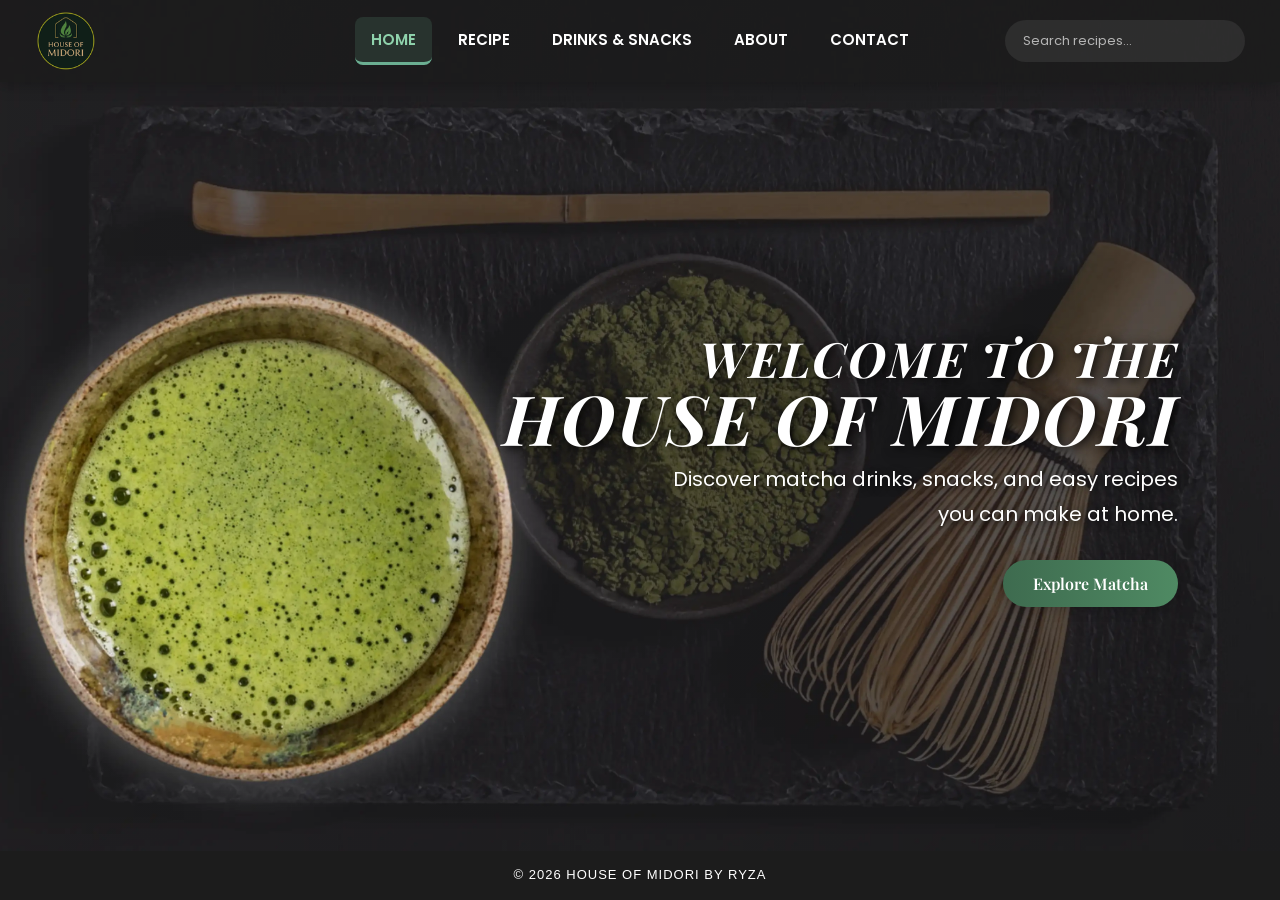
<file: index.html>
<!DOCTYPE html>
<html lang="en">
<head>
  <meta charset="UTF-8">
  <meta name="viewport" content="width=device-width, initial-scale=1.0">

  <title>House of Midori</title>

  <!-- Google Fonts Optimization -->
  <link rel="preconnect" href="https://fonts.googleapis.com">
  <link rel="preconnect" href="https://fonts.gstatic.com" crossorigin>

  <link
    href="https://fonts.googleapis.com/css2?family=Cormorant+Garamond:wght@600&family=Pacifico&family=Playfair+Display:ital,wght@0,600;1,600&family=Poppins:wght@300;400;500;600&display=swap"
    rel="stylesheet"
    media="print"
    onload="this.media='all'"
  >

  <noscript>
    <link
      href="https://fonts.googleapis.com/css2?family=Cormorant+Garamond:wght@600&family=Pacifico&family=Playfair+Display:ital,wght@0,600;1,600&family=Poppins:wght@300;400;500;600&display=swap"
      rel="stylesheet"
    >
  </noscript>

  <link rel="stylesheet" href="css/style.css">
</head>

<body class="home">

  <header>
    <nav class="navbar has-search">
      <div class="nav-logo">
        <img src="images/logo2.png" alt="House of Midori Logo" width="38" height="38">
      </div>

      <ul class="nav-links">
        <li><a href="index.html" class="active">HOME</a></li>
        <li><a href="RECIPE.html">RECIPE</a></li>
        <li><a href="DRINKSnSNACKS.html">DRINKS & SNACKS</a></li>
        <li><a href="ABOUT.html">ABOUT</a></li>
        <li><a href="CONTACT.html">CONTACT</a></li>
      </ul>

      <section class="navbar-search">
        <input type="text" id="homeSearch" placeholder="Search recipes..." aria-label="Search recipes">
        <section class="home-search-results" id="searchResults"></section>
      </section>
    </nav>
  </header>

  <div class="mobile-search-toggle">
    <img src="images/search.png" alt="Search">
  </div>

  <div class="mobile-search-bar">
    <input type="text" id="mobileHomeSearch" placeholder="Search recipes...">
    <section class="home-search-results" id="mobileSearchResults"></section>
  </div>

  <main class="home-main">
    <section class="Welcome">
      <h1>
        <span class="line1">WELCOME TO THE</span><br>
        <span class="line2">HOUSE OF MIDORI</span>
      </h1>

      <p>
        Discover matcha drinks, snacks, and easy recipes you can make at home.
      </p>

      <a href="DRINKSnSNACKS.html" class="Welcome-btn">Explore Matcha</a>
    </section>
  </main>

  <footer class="footer">
    <p>© 2026 HOUSE OF MIDORI by Ryza</p>
  </footer>

  <script>
    const recipes = [
      { name: "Matcha Latte", link: "RECIPE.html#matcha-latte" },
      { name: "Milo Matcha Latte", link: "RECIPE.html#milo-matcha-latte" },
      { name: "Oreo Matcha Latte", link: "RECIPE.html#oreo-matcha-latte" },
      { name: "Brownsugar Matcha Latte", link: "RECIPE.html#brownsugar-matcha-latte" },
      { name: "Dirty Matcha", link: "RECIPE.html#dirty-matcha" },
      { name: "Strawberry Matcha", link: "RECIPE.html#strawberry-matcha" },
      { name: "Dutchmill Matcha", link: "RECIPE.html#dutchmill-matcha-combo" },
      { name: "Seasalt Matcha", link: "RECIPE.html#seasalt-matcha" },
      { name: "Pink Matcha", link: "RECIPE.html#pink-matcha" },
      { name: "Mango Matcha", link: "RECIPE.html#mango-matcha" },
      { name: "Milky Matcha Latte", link: "RECIPE.html#milky-matcha-latte" },
      { name: "Choco Matcha Latte", link: "RECIPE.html#choco-matcha-latte" },
      { name: "Matcha Coconut", link: "RECIPE.html#matcha-coconut" },
      { name: "Matcha Mug Cookie", link: "RECIPE.html#matcha-mug-cookie" },
      { name: "Matcha Pastillas", link: "RECIPE.html#matcha-pastillas" },
      { name: "Matcha Truffles", link: "RECIPE.html#matcha-truffles" },
      { name: "Matcha Cheese Toast", link: "RECIPE.html#matcha-cheese-toast" },
      { name: "Strawberry Matcha Chocolate", link: "RECIPE.html#strawberry-matcha-chocolate" },
      { name: "Matcha Ice Candy", link: "RECIPE.html#matcha-ice-candy" }
    ];

    function setupSearch(inputId, resultsId) {
      const searchInput = document.getElementById(inputId);
      const resultsContainer = document.getElementById(resultsId);

      searchInput.addEventListener("keyup", function () {
        const value = this.value.toLowerCase().trim();
        resultsContainer.innerHTML = "";

        if (value === "") {
          resultsContainer.style.display = "none";
          return;
        }

        const filtered = recipes.filter(item =>
          item.name.toLowerCase().includes(value)
        );

        if (filtered.length === 0) {
          const noResult = document.createElement("div");
          noResult.classList.add("result-item", "no-result");
          noResult.textContent = "No matching recipe found.";
          resultsContainer.appendChild(noResult);
        } else {
          filtered.forEach(item => {
            const a = document.createElement("a");
            a.href = item.link;
            a.textContent = item.name;
            a.classList.add("result-item");
            resultsContainer.appendChild(a);
          });
        }

        resultsContainer.style.display = "flex";
      });

      searchInput.addEventListener("focus", function () {
        if (this.value.trim() !== "" && resultsContainer.innerHTML !== "") {
          resultsContainer.style.display = "flex";
        }
      });
    }

    setupSearch("homeSearch", "searchResults");
    setupSearch("mobileHomeSearch", "mobileSearchResults");

    const mobileSearchToggle = document.querySelector(".mobile-search-toggle");
    const mobileSearchBar = document.querySelector(".mobile-search-bar");

    mobileSearchToggle.addEventListener("click", function () {
      mobileSearchBar.classList.toggle("active");

      if (mobileSearchBar.classList.contains("active")) {
        document.getElementById("mobileHomeSearch").focus();
      }
    });

    document.addEventListener("click", function (e) {
      if (!e.target.closest(".navbar-search")) {
        document.getElementById("searchResults").style.display = "none";
      }

      if (!e.target.closest(".mobile-search-toggle") && !e.target.closest(".mobile-search-bar")) {
        mobileSearchBar.classList.remove("active");
        document.getElementById("mobileSearchResults").style.display = "none";
      }
    });
  </script>

</body>
</html>
</file>
<file: css/style.css>
/*GLOBAL*/
* {
  margin: 0;
  padding: 0;
  box-sizing: border-box;
}

html,
body {
  min-height: 100%;
  overflow-x: hidden;
  scroll-behavior: smooth;
}

body {
  display: flex;
  flex-direction: column;
  font-family: 'Raleway', sans-serif;
  background: #364238;
}

img,
video {
  max-width: 100%;
  display: block;
}

a,
button,
input,
textarea {
  font: inherit;
}

/*SHARED LAYOUT*/
.footer {
  margin-top: auto;
  padding: 14px 18px;
  background-color: #1C1C1C;
  color: white;
  text-align: center;
  text-transform: uppercase;
  font-weight: 300;
  letter-spacing: 1px;
  font-size: clamp(11px, 1.2vw, 13px);
  line-height: 1.6;
}

/* NAVBAR */
.navbar {
  position: fixed;
  top: 0;
  left: 0;
  z-index: 1000;
  width: 100%;
  height: 82px;
  display: flex;
  align-items: center;
  justify-content: center;
  padding: 0 35px;
  background: rgba(28, 28, 28, 0.94);
  box-shadow: 0 4px 14px rgba(0, 0, 0, 0.22);
}

.nav-logo {
  position: absolute;
  left: 35px;
  display: flex;
  align-items: center;
}

.nav-logo img {
  width: 62px;
  height: 62px;
  min-width: 62px;
  min-height: 62px;
  max-width: 62px;
  max-height: 62px;
  border-radius: 50%;
  object-fit: cover;
  transition: transform 0.3s ease;
}

.nav-logo img:hover {
  transform: scale(1.03);
}

.nav-links {
  list-style: none;
  display: flex;
  align-items: center;
  justify-content: center;
  gap: 10px;
}

.nav-links li {
  list-style: none;
}

.nav-links a {
  display: block;
  padding: 11px 16px;
  text-decoration: none;
  color: white;
  font-family: 'Poppins', sans-serif;
  font-size: 15px;
  font-weight: 600;
  border-radius: 8px;
  border-bottom: 3px solid transparent;
  transition: color 0.3s ease, background-color 0.3s ease, border-color 0.3s ease;
}

.nav-links a:hover {
  color: #CFEAD8;
  background-color: rgba(107, 175, 146, 0.12);
  border-bottom: 3px solid #8FD3AC;
}

.nav-links a.active {
  color: #8FD3AC;
  background-color: rgba(107, 175, 146, 0.16);
  border-bottom: 3px solid #6BAF92;
}

/* SEARCH BAR - only appears on HOME and RECIPE */
.navbar-search {
  position: absolute;
  right: 35px;
  width: 240px;
}

.navbar:not(.has-search) .navbar-search {
  display: none;
}

.navbar-search input {
  width: 100%;
  padding: 11px 18px;
  border-radius: 30px;
  border: none;
  outline: none;
  background: rgba(255, 255, 255, 0.08);
  color: white;
  font-family: 'Poppins', sans-serif;
  font-size: 13px;
  transition: background-color 0.3s ease;
}

.navbar-search input::placeholder {
  color: rgba(255, 255, 255, 0.65);
}

.navbar-search input:hover,
.navbar-search input:focus {
  background: rgba(107, 175, 146, 0.18);
}

/* SEARCH RESULTS */
.home-search-results {
  position: absolute;
  top: 115%;
  left: 0;
  width: 100%;
  display: none;
  flex-direction: column;
  gap: 6px;
  padding: 10px;
  border-radius: 18px;
  background: rgba(24, 32, 27, 0.95);
  box-shadow: 0 5px 14px rgba(0, 0, 0, 0.18);
  z-index: 999;
}

.result-item {
  display: block;
  padding: 10px 14px;
  border-radius: 14px;
  text-decoration: none !important;
  font-family: 'Poppins', sans-serif;
  font-size: 13px;
  color: #F6F1E8;
  background: rgba(255, 255, 255, 0.05);
  border-bottom: none !important;
}

.result-item:hover {
  background: rgba(107, 175, 146, 0.18);
  color: #CFEAD8;
  border-bottom: none !important;
}

.home-search-wrapper {
  display: none !important;
}

/* HOME PAGE */
body.home {
  min-height: 100vh;
  overflow: hidden;
}

body.home .home-main {
  flex: 1;

  min-height: calc(100vh - 60px);

  background-image: url("../images/midori.webp");
  background-position: center;
  background-size: cover;
  background-repeat: no-repeat;

  display: flex;
  flex-direction: column;
  align-items: center;
  justify-content: center;

  position: relative;

  overflow: hidden;

  padding-top: 90px;
  padding-bottom: 20px;
}

body.home .home-main::before {
  content: "";

  position: absolute;
  inset: 0;

  background: linear-gradient(
    to left,
    rgba(0, 0, 0, 0.22),
    rgba(0, 0, 0, 0.07)
  );

  z-index: 1;
}

/* MOBILE */
@media (max-width: 900px) {

  .navbar {
    flex-wrap: wrap;

    height: auto;

    padding: 12px;

    gap: 12px;
  }

  .nav-links {
    width: 100%;

    justify-content: center;

    flex-wrap: wrap;
  }

  .nav-links a {
    font-size: 12px;

    padding: 8px 10px;
  }

  .navbar-search {
    width: 100%;
  }

  .nav-logo img {
    width: 54px;
    height: 54px;
  }
}

/* HERO */
.Welcome {
  width: 100%;
  flex: 1;
  display: flex;
  flex-direction: column;
  justify-content: center;
  align-items: flex-end;
  text-align: right;
  color: white;
  padding-right: clamp(20px, 8vw, 8%);
  padding-left: clamp(20px, 45vw, 55%);
  position: relative;
  z-index: 2;
  animation: homeFadeUp 1.1s ease;
  margin-top: 24px;
}

/* HOME TEXT */
.Welcome h1 {
  font-family: 'Playfair Display', serif;
  font-style: italic;

  font-size: clamp(48px, 6vw, 88px);

  letter-spacing: 2px;

  line-height: 0.82;

  white-space: normal;

  margin-bottom: -10px;

  text-shadow:
    2px 2px 8px rgba(0,0,0,0.75),
    4px 4px 18px rgba(0,0,0,0.45);
}

.Welcome h1 span {
  display: block;
}

.line1 {
  font-size: clamp(32px, 3.8vw, 56px);

  letter-spacing: 2px;

  margin-bottom: -30px;
}

.line2 {
  font-size: clamp(46px, 5.4vw, 78px);

  white-space: nowrap;

  transform: translateY(clamp(-22px, -3vw, -34px));
}

.Welcome p {
  max-width: 520px;

  font-size: clamp(15px, 1.6vw, 20px);

  font-family: 'Poppins', sans-serif;

  line-height: 1.75;

  margin-top: 4px;

  text-shadow:
    2px 2px 8px rgba(0,0,0,0.65);
}

/* WELCOME BUTTON */
.Welcome-btn {
  display: inline-block;
  margin-top: 28px;
  padding: 13px 30px;
  font-size: clamp(14px, 1.4vw, 16px);
  font-family: 'Playfair Display', serif;
  font-weight: 600;
  color: white;
  background: linear-gradient(to right, #3E6B4F, #4f8a63);
  border: none;
  border-radius: 40px;
  text-decoration: none;
  cursor: pointer;
  transition: transform 0.3s ease, box-shadow 0.3s ease, background 0.3s ease;
  box-shadow: 0 4px 12px rgba(0, 0, 0, 0.16);
}

.Welcome-btn:hover {
  background: linear-gradient(to right, #5E9C7F, #6BAF92);
  transform: translateY(-4px) scale(1.02);
  box-shadow: 0 14px 28px rgba(0, 0, 0, 0.4);
}

@keyframes homeFadeUp {
  from {
    opacity: 0;
    transform: translateY(28px);
  }
  to {
    opacity: 1;
    transform: translateY(0);
  }
}

/*ABOUT PAGE*/
body.about {
  display: block;
  color: white;
}

body.about .header {
  min-height: 100vh;
  width: 100%;
  position: relative;
  display: grid;
  grid-template-columns: 1fr 1fr;
  align-items: center;
  padding: 100px 60px 40px;
  gap: 60px;
  background:
    radial-gradient(circle at top left, #143320 0%, transparent 40%),
    radial-gradient(circle at bottom right, #07351b 0%, transparent 50%),
    linear-gradient(to right, #0f1f17, #304c2a, #2e4f3e);
  overflow: hidden;
}

body.about .header::before {
  content: "";
  position: absolute;
  inset: 0;
  background: radial-gradient(circle at center, rgba(107, 175, 146, 0.08), transparent 70%);
  pointer-events: none;
}

body.about .header .mePicture {
  width: 100%;
  max-width: 590px;
  height: 380px;
  background-image: url("../images/me1.webp");
  background-size: cover;
  background-position: center;
  box-shadow: 0 8px 22px black;
  margin-left: 35px;
  position: relative;
  z-index: 1;
  margin-top: 15px;
}

body.about .header .RyzaText {
  color: white;
  font-family: 'Playfair Display', serif;
  font-style: italic;
  font-size: clamp(44px, 6vw, 76px);
  line-height: 1;
  text-shadow: 4px 4px 10px black;
  margin-right: 20px;
  position: relative;
  z-index: 1;
}

body.about .header .paragraph {
  grid-column: 1 / -1;
  width: 100vw;
  margin-left: calc(-50vw + 50%);

  margin-top: 5px;
  margin-bottom: 20px;

 padding: 20px 80px;

  color: white;
  font-size: clamp(14px, 1.6vw, 18px);
  text-align: justify;
  font-family: 'Poppins', sans-serif;
  line-height: 1.5;

  background: #44633b;

  box-shadow: 0 8px 25px rgba(0, 0, 0, 0.4);

  position: relative;
  z-index: 1;
}

/* SECTIONS */
body.about .bg {
  min-height: 100vh;
  width: 100%;
  background-position: center;
  background-size: cover;
  background-repeat: no-repeat;
}

body.about .bg1 {
  position: relative;
  background-image: url("../images/2.webp");
}

body.about .bg2 {
  position: relative;
  background-image: url("../images/3.webp");
}

body.about .bg3 {
  background-image: url("../images/4.webp");
  min-height: 100vh;
}

/* ABOUT BG1 */
body.about .bg1 .H1 {
  padding-top: 45px;
  padding-left: 110px;
  font-size: 40px;
  font-family: 'Playfair Display', serif;
  font-style: italic;
  color: white;
  line-height: 0.9;
  text-shadow: 4px 4px 6px #000000b3;
}

body.about .bg1 .paragraph {
  color: white;
  padding-top: 30px;
  padding-left: 100px;
  padding-right: 800px;
  font-size: 21px;
  text-align: justify;
  font-family: 'Poppins', sans-serif;
  line-height: 1.5;
  overflow: hidden;
  text-shadow: 2px 2px 6px #000000b3;
}

body.about .bg1 .pic {
  position: absolute;
  top: 70px;
  right: 80px;
  width: 600px;
  height: 600px;
  background-image: url("../images/matchaAndme.webp");
  background-size: cover;
  background-position: center;
  border-radius: 50%;
  border: 5px solid #3E6B4F;
  box-shadow: 0 4px 12px black;
  transition: transform 0.3s ease, box-shadow 0.3s ease;
}

body.about .bg1 .pic:hover {
  transform: translateY(-5px);
  box-shadow: 0 8px 20px #1e4b2f;
}

/* ABOUT BG2 */
body.about .bg2 .H2 {
  padding-top: 80px;
  margin-left: 900px;
  color: white;
  font-family: 'Playfair Display', serif;
  font-style: italic;
  font-size: 60px;
  text-shadow: 5px 2px 5px #000000b3;
  transition: transform 0.3s ease, text-shadow 0.3s ease;
}

body.about .bg2 .H2:hover {
  transform: translateY(-5px);
  text-shadow: 4px 4px 5px #3E6B4F;
}

body.about .bg2 .paragraph {
  color: antiquewhite;
  font-family: 'Poppins', sans-serif;
  font-size: 20px;
  line-height: 1.4;
  font-style: italic;
  text-align: justify;
  padding: 25px;
  margin-left: 880px;
  margin-right: 100px;
}

body.about .bg2 .btn {
  display: inline-block;
  margin-top: 15px;
  margin-left: 900px;
  padding: 12px 30px;
  font-size: 16px;
  font-family: 'Playfair Display', serif;
  font-style: italic;
  font-weight: 600;
  text-decoration: none;
  text-align: center;
  color: #FFFFFF;
  background-color: #3E6B4F;
  border: none;
  border-radius: 40px;
  box-shadow: 0 6px 18px black;
  transition: transform 0.3s ease, background-color 0.3s ease, box-shadow 0.3s ease;
}

body.about .bg2 .btn:hover {
  background-color: #5E9C7F;
  transform: translateY(-3px);
  box-shadow: 0 10px 22px black;
}

/* ABOUT GALLERY */
body.about .bg2 .gallery-container {
  position: absolute;
  top: 180px;
  left: 80px;
  width: 700px;
  overflow: hidden;
}

body.about .bg2 .gallery {
  display: flex;
  gap: 20px;
  overflow-x: auto;
  scroll-snap-type: x mandatory;
  scroll-behavior: smooth;
  padding-bottom: 10px;
}

body.about .bg2 .gallery::-webkit-scrollbar {
  height: 6px;
}

body.about .bg2 .gallery::-webkit-scrollbar-thumb {
  background: #3E6B4F;
  border-radius: 10px;
}

body.about .bg2 .gallery img {
  width: 250px;
  height: 300px;
  object-fit: cover;
  border-radius: 20px;
  flex-shrink: 0;
  scroll-snap-align: start;
  box-shadow: 0 8px 20px black;
  transition: transform 0.3s ease;
}

body.about .bg2 .gallery img:hover {
  transform: scale(1.03);
}
/* ABOUT BG3 */
body.about .bg3 {
  display: flex;
  align-items: center;
  justify-content: center;
  padding: 60px;
}

body.about .bg3-content {
  display: flex;
  align-items: center;
  justify-content: space-between; 
  width: 100%;
  height: 80%;
}

body.about .bg3-text {
  width: 50%;
  padding-right: 60px;

  margin-left: 45px; 

  color: white;
  font-family: 'Poppins', sans-serif;
  text-shadow: 2px 2px 6px black;
}

body.about .bg3-text h2 {
  font-family: 'Playfair Display', serif;
  font-size: 50px;
  font-style: italic;
  margin-bottom: 20px;
}

body.about .bg3-text p {
  font-size: 20px;
  line-height: 1.6;
  text-align: justify;
}

body.about .bg3 .social-intro {
  margin-bottom: 30px;
  font-size: 18px;
  opacity: 0.9;
}

body.about .bg3 .social-links {
  display: flex;
  flex-direction: column;
  gap: 20px;
}

body.about .bg3 .social-item {
  display: flex;
  align-items: center;
  gap: 15px;
  text-decoration: none;
  padding: 12px 20px;
  border-radius: 50px;
  background: rgba(62, 107, 79, 0.2);
  box-shadow: 0 6px 15px rgba(0, 0, 0, 0.4);
  transition: transform 0.3s ease, background-color 0.3s ease, box-shadow 0.3s ease;
}

body.about .bg3 .social-item img {
  width: 28px;
  height: 28px;
}

body.about .bg3 .social-item span {
  color: white;
  font-family: 'Playfair Display', serif;
  font-style: italic;
  font-size: 18px;
  letter-spacing: 1px;
}

body.about .bg3 .social-item:hover {
  background: #3E6B4F;
  transform: translateY(-3px);
  box-shadow: 0 10px 25px black;
}

body.about .bg3-video {
  width: 50%;
  display: flex;
  justify-content: center;
  align-items: center;
  padding: 30px;
}

body.about .bg3-video video {
  width: 320px;
  height: 500px;
  object-fit: cover;
  border-radius: 25px;
  box-shadow: 0 15px 40px rgba(0, 0, 0, 0.6);
  transition:
  transform 0.3s ease,
  box-shadow 0.3s ease;
}

body.about .bg3-video video:hover {
  transform: scale(1.03);
  box-shadow: 0 20px 50px rgba(0, 0, 0, 0.8);
}
/*CONTACT PAGE*/
body.contact {
  display: block;
}

body.contact .header {
  min-height: auto;
  padding-bottom: 60px;
  background-image:
    linear-gradient(rgba(20, 35, 25, 0.75), rgba(20, 35, 25, 0.85)),
    url("../images/contact-bg.webp");
}

body.contact .contact-top {
  padding-top: 100px;
}

body.contact .contact-gallery-container {
  width: min(92%, 1200px);
  margin: 0 auto;
  overflow: hidden;
  border-radius: 25px;
  box-shadow: 0 8px 20px rgba(0, 0, 0, 0.35);
}

body.contact .contact-gallery {
  display: flex;
  gap: 20px;
  overflow-x: auto;
  scroll-snap-type: x mandatory;
  scroll-behavior: smooth;
  padding: 10px;
  background: rgba(0, 0, 0, 0.20);
}

body.contact .contact-gallery::-webkit-scrollbar {
  height: 8px;
}

body.contact .contact-gallery::-webkit-scrollbar-thumb {
  background: #3E6B4F;
  border-radius: 10px;
}

body.contact .contact-gallery img {
  width: min(78vw, 420px);
  height: clamp(190px, 28vw, 260px);
  object-fit: cover;
  flex-shrink: 0;
  border-radius: 18px;
  scroll-snap-align: center;
  box-shadow: 0 6px 16px rgba(0, 0, 0, 0.35);
  transition: transform 0.3s ease;
}

body.contact .contact-gallery img:hover {
  transform: scale(1.03);
}

body.contact .contact-form-section {
  width: min(92%, 900px);
  margin: 50px auto 0;
  padding: clamp(20px, 3vw, 35px);
  border-radius: 25px;
  color: white;
  background: rgba(20, 35, 25, 0.6);
  border: 1px solid rgba(255, 255, 255, 0.1);
  box-shadow: 0 10px 25px rgba(0, 0, 0, 0.35);
}

body.contact .contact-form-section h1 {
  text-align: center;
  margin-bottom: 15px;
  font-family: 'Playfair Display', serif;
  font-style: italic;
  font-size: clamp(30px, 5vw, 48px);
  color: #ffffff;
}

body.contact .contact-form-section p {
  margin-bottom: 30px;
  text-align: center;
  font-family: 'Poppins', sans-serif;
  font-size: clamp(14px, 1.6vw, 17px);
  line-height: 1.6;
  color: #f5f5f5;
}

body.contact .contact-form {
  display: flex;
  flex-direction: column;
  gap: 14px;
}

body.contact .contact-form label {
  font-family: 'Poppins', sans-serif;
  font-size: 15px;
  font-weight: 600;
  color: #ffffff;
}

body.contact .contact-form input,
body.contact .contact-form textarea {
  width: 100%;
  padding: 14px 16px;
  border: 1px solid rgba(255, 255, 255, 0.20);
  border-radius: 14px;
  outline: none;
  font-size: 15px;
  font-family: 'Poppins', sans-serif;
  background: rgba(255, 255, 255, 0.10);
  color: white;
}

body.contact .contact-form input::placeholder,
body.contact .contact-form textarea::placeholder {
  color: rgba(255, 255, 255, 0.75);
}

body.contact .contact-form textarea {
  resize: vertical;
}

body.contact .contact-btn {
  align-self: center;
  margin-top: 10px;
  padding: 14px 34px;
  border: none;
  border-radius: 40px;
  background-color: #3E6B4F;
  color: white;
  font-size: 16px;
  font-family: 'Playfair Display', serif;
  font-weight: 600;
  cursor: pointer;
  transition: 0.3s ease;
  box-shadow: 0 6px 18px rgba(0, 0, 0, 0.30);
}

body.contact .contact-btn:hover {
  background-color: #5E9C7F;
  transform: translateY(-3px);
  box-shadow: 0 10px 22px rgba(0, 0, 0, 0.45);
}

.success-message {
  display: none;
  margin-top: 25px;
  padding: 22px 20px;
  border-radius: 18px;
  text-align: center;
  background: rgba(62, 107, 79, 0.22);
  border: 1px solid rgba(107, 175, 146, 0.35);
  box-shadow: 0 8px 22px rgba(0, 0, 0, 0.25);
  opacity: 0;
  transform: translateY(30px);
  transition:
  transform 0.3s ease,
  box-shadow 0.3s ease;
}

.success-message.show {
  display: block;
  opacity: 1;
  transform: translateY(0);
}

.success-icon {
  display: inline-flex;
  justify-content: center;
  align-items: center;
  width: 52px;
  height: 52px;
  margin-bottom: 12px;
  border-radius: 50%;
  background: #3E6B4F;
  color: white;
  font-size: 24px;
  font-weight: bold;
  box-shadow: 0 6px 18px rgba(0, 0, 0, 0.25);
}

.success-message h3 {
  margin-bottom: 8px;
  font-family: 'Playfair Display', serif;
  font-size: 28px;
  font-style: italic;
  color: white;
}

.success-message p {
  margin: 0;
  font-family: 'Poppins', sans-serif;
  font-size: 15px;
  color: #f5f5f5;
  line-height: 1.6;
}

.contact main {
  min-height: 100vh;
  padding-bottom: 80px; 
}

.contact-form-section {
  margin-top: 40px;
  margin-bottom: 80px; 
}


/* DRINKS & SNACKS PAGE*/
body.drinksNsnacks {
  display: block;
  background:
    linear-gradient(rgba(18, 30, 22, 0.82), rgba(18, 30, 22, 0.88)),
    url("../images/drinksNsnacks-bg.webp");
  background-position: center;
  background-size: cover;
  background-repeat: no-repeat;
  background-attachment: fixed;
}

body.drinksNsnacks .header {
  min-height: auto;
  padding-bottom: 70px;
  background: transparent;
}

body.drinksNsnacks .menu-page {
  padding: 110px clamp(14px, 4vw, 60px) 50px;
}

body.drinksNsnacks .menu-heading {
  text-align: center;
  margin-bottom: 45px;
}

body.drinksNsnacks .menu-heading h1 {
  font-family: 'Playfair Display', serif;
  font-size: clamp(34px, 5vw, 58px);
  font-style: italic;
  color: white;
  margin-bottom: 15px;
  text-shadow: 2px 2px 10px rgba(0, 0, 0, 0.35);
  margin-top: 0;
  padding-top: 5px;
}

body.drinksNsnacks .menu-heading p {
  max-width: 760px;
  margin: 0 auto;
  font-family: 'Poppins', sans-serif;
  font-size: clamp(14px, 1.6vw, 17px);
  line-height: 1.7;
  color: rgba(255, 255, 255, 0.9);
}

body.drinksNsnacks .menu-container-block {
  margin-bottom: 20px;
  padding: clamp(20px, 3vw, 35px);
  background: rgba(10, 18, 13, 0.75);
  border: 1px solid rgba(255, 255, 255, 0.08);
  border-radius: 28px;
  box-shadow: 0 12px 30px rgba(0, 0, 0, 0.28);
}

body.drinksNsnacks .section-heading {
  margin-bottom: 28px;
}

body.drinksNsnacks .section-heading h2 {
  padding-left: 15px;
  margin-bottom: 8px;
  border-left: 5px solid #6BAF92;
  font-family: 'Playfair Display', serif;
  font-size: clamp(26px, 4vw, 38px);
  color: white;
}

body.drinksNsnacks .section-heading p {
  margin-left: 0;
  font-family: 'Poppins', sans-serif;
  font-size: clamp(13px, 1.5vw, 16px);
  color: rgba(255, 255, 255, 0.82);
}

body.drinksNsnacks .menu-grid-box {
  display: grid;
  grid-template-columns: repeat(auto-fit, minmax(210px, 1fr));
  gap: 24px;
  padding: 0;
}

body.drinksNsnacks .menu-card {
  display: flex;
  flex-direction: column;
  text-decoration: none;
  background: rgba(255, 255, 255, 0.07);
  border-radius: 20px;
  overflow: hidden;
  box-shadow: 0 8px 20px rgba(0, 0, 0, 0.2);
  transition: transform 0.3s ease, box-shadow 0.3s ease;
  width: 100%;
  max-width: 260px;
  margin: 0 auto;
}

body.drinksNsnacks .menu-card:hover {
  transform: translateY(-6px);
  box-shadow: 0 16px 30px rgba(0, 0, 0, 0.32);
}

body.drinksNsnacks .menu-card img {
  width: 100%;
  aspect-ratio: 4 / 5;
  object-fit: contain;
  background: #0f1f17;
  padding: 12px;
}

body.drinksNsnacks .menu-card-body {
  padding: 16px 16px 18px;
}

body.drinksNsnacks .menu-card-body h3 {
  margin-bottom: 8px;
  font-family: 'Poppins', sans-serif;
  font-size: clamp(13px, 1.4vw, 13px);
  font-weight: 600;
  color: white;
}

body.drinksNsnacks .menu-card-body p {
  min-height: 60px;
  margin-bottom: 16px;
  font-family: 'Poppins', sans-serif;
  font-size: clamp(12px, 1.3vw, 11px);
  line-height: 1.6;
  color: rgba(255, 255, 255, 0.88);
}

body.drinksNsnacks .menu-card-btn {
  display: inline-block;
  padding: 9px 16px;
  border-radius: 30px;
  background: #3E6B4F;
  color: white;
  font-family: 'Playfair Display', serif;
  font-size: 14px;
  font-weight: 600;
  text-align: center;
  transition: 0.3s ease;
}

body.drinksNsnacks .menu-card-btn:hover {
  background: #6BAF92;
  transform: translateY(-2px);
}

body.drinksNsnacks .menu-label {
  display: inline-block;
  margin-bottom: 10px;
  margin-top: 5px;
  padding: 5px 12px;
  border-radius: 20px;
  font-family: 'Poppins', sans-serif;
  font-size: 11px;
  font-weight: 500;
  color: #d5f3e1;
  background: rgba(107, 175, 146, 0.18);
  border: 1px solid rgba(107, 175, 146, 0.35);
  letter-spacing: 0.5px;
}

/* RECIPE PAGE */
body.recipe-page {
  background: #364238;
}

.recipe-content {
  background: linear-gradient(to bottom, #4a584e, #364238);
  padding: 120px clamp(14px, 3vw, 32px) 55px;
}

.recipe-menu-section {
  margin-bottom: 55px;
}

.recipe-section-header {
  display: flex;
  justify-content: center;
}

/* UPDATED LABEL */
.recipe-section-header h2 {
  text-align: center;

  padding: 10px 24px;

  border-radius: 30px;

  margin: 0 0 14px;

  transform: translateY(-14px);

  font-family: 'Playfair Display', serif;
  font-style: italic;
  letter-spacing: 1px;

  color: #f6f1e8;

  background: linear-gradient(
    to right,
    rgba(62,107,79,.75),
    rgba(107,175,146,.5)
  );

  border: 1px solid rgba(168, 213, 186, 0.25);

  box-shadow: 0 8px 20px rgba(0,0,0,.25);
}

.recipe-cards-wrapper,
.drinks-wrapper,
.snacks-wrapper {
  display: grid;

  grid-template-columns: repeat(5, minmax(0, 1fr));

  gap: 20px;

  padding: 0;

  overflow: visible;
}

/* RECIPE CARD */
.recipe-card {
  display: flex;
  flex-direction: column;
  background: #1f2a24;
  border-radius: 19px;
  overflow: hidden;
  width: 100%;
  border: 1px solid rgba(255,255,255,.05);
  box-shadow: 0 3px 10px rgba(0, 0, 0, 0.12);
  transition:
    transform 0.3s ease,
    box-shadow 0.3s ease;
}

.recipe-card:hover {
  transform: translateY(-5px);

  box-shadow:
    0 14px 26px rgba(0, 0, 0, 0.28);
}

/* IMAGE */
.recipe-card img {
  width: 100%;

  aspect-ratio: 4 / 5;

  object-fit: cover;

  background: #152019;

  padding: 18px 8px 7px;

  margin: 0;

  display: block;
}

/* TITLE */
.recipe-card h3 {
  margin: 0;

  padding: 12px 10px 6px;

  font-family: 'Poppins', sans-serif;

  font-size: 13px;

  font-weight: 600;

  color: white;

  line-height: 1.35;

  text-align: left;

  background: #1f2a24;
}

/* REMOVE LABEL */
.recipe-card h3::after {
  display: none;
}

/* BUTTON */
.view-btn {
  display: inline-block;

  width: fit-content;

  margin: 0 10px 10px;

  padding: 8px 15px;

  border-radius: 25px;

  background: #3E6B4F;

  color: white;

  font-family: 'Playfair Display', serif;

  font-size: 12px;

  font-weight: 600;

  text-align: center;

  text-decoration: none;

  transition: 0.3s ease;
}

.view-btn:hover {
  background: #6BAF92;

  transform: translateY(-2px);
}

/* REMOVE DESCRIPTION */
.recipe-card h3 + .view-btn::before {
  display: none;
}

/* RECIPE DETAILS */
.recipe-details-area {
  margin-top: 45px;
}

/* RECIPE DETAIL BOX */
.recipe-detail-box {
  display: none;
  margin-top: 35px;
  background: linear-gradient(to right, #1f2723, #2b3731);
  padding: clamp(20px, 3vw, 35px);
  border-radius: 28px;
  box-shadow: 0 6px 18px rgba(0,0,0,.18);
  border: 1px solid rgba(255,255,255,.05);
  scroll-margin-top: 100px;
}

.recipe-detail-box:target {
  display: block;
}

.recipe-detail-top {
  display: flex;
  align-items: center;
  gap: 16px;
  margin-bottom: 26px;
}

.recipe-detail-tag {
  display: inline-block;
  margin-bottom: 8px;
  padding: 6px 14px;
  border-radius: 20px;
  font-family: 'Poppins', sans-serif;
  font-size: 12px;
  color: #d5f3e1;
  background: rgba(107,175,146,.18);
  border: 1px solid rgba(107,175,146,.35);
}

.recipe-detail-top h2 {
  margin: 0;
  font-family: 'Playfair Display', serif;
  font-size: clamp(24px, 3vw, 34px);
  color: white;
  font-style: italic;
}

.recipe-detail-layout {
  display: flex;
  gap: 24px;
  align-items: flex-start;
}

.recipe-detail-image {
  width: min(100%, 340px);
  flex-shrink: 0;
}

.recipe-detail-image img {
  width: 100%;
  height: clamp(260px, 32vw, 360px);
  object-fit: cover;
  border-radius: 22px;
  box-shadow: 0 10px 24px rgba(0,0,0,.25);
}

.recipe-detail-text {
  flex: 1;
  display: flex;
  flex-direction: column;
  gap: 18px;
}

.recipe-detail-intro,
.procedure-box ol,
.ingredients-grid {
  font-family: 'Poppins', sans-serif;
  color: rgba(255,255,255,.92);
  font-size: 14px;
  line-height: 1.8;
}

.recipe-info-card {
  background: rgba(255,255,255,.05);
  padding: 22px;
  border-radius: 20px;
  border: 1px solid rgba(255,255,255,.05);
}

.recipe-info-card h3 {
  font-family: 'Playfair Display', serif;
  font-size: clamp(20px, 2vw, 24px);
  color: white;
  margin-bottom: 14px;
  font-style: italic;
}

.ingredients-grid {
  display: grid;
  grid-template-columns: repeat(3, 1fr);
  gap: 10px 22px;
  margin-left: 20px;
}

.procedure-box {
  width: 100%;
}

.procedure-box ol {
  margin-left: 20px;
}

.no-result-message {
  display: none;
}

/* TABLET */
@media (max-width: 1024px) {

  .recipe-cards-wrapper,
  .drinks-wrapper,
  .snacks-wrapper {
    grid-template-columns: repeat(3, 1fr);
  }

  .recipe-detail-layout {
    flex-direction: column;
  }

  .recipe-detail-image {
    width: 100%;
  }

  .ingredients-grid {
    grid-template-columns: repeat(2, 1fr);
  }
}

/* MOBILE */
@media (max-width: 768px) {

  .recipe-content {
    padding: 125px 14px 45px;
  }

  .recipe-cards-wrapper,
  .drinks-wrapper,
  .snacks-wrapper {
    grid-template-columns: repeat(2, 1fr);
    gap: 18px;
  }

  .recipe-card h3 {
    font-size: 13px;
  }

  .view-btn {
    font-size: 12px;
    padding: 8px 14px;
  }

  .ingredients-grid {
    grid-template-columns: 1fr;
  }
}

/* SMALL MOBILE */
@media (max-width: 480px) {

  .recipe-cards-wrapper,
  .drinks-wrapper,
  .snacks-wrapper {
    grid-template-columns: 1fr;
  }

  .recipe-card {
    max-width: 310px;
    margin: 0 auto;
  }
}

/* CAFE RECOMMENDATION PAGE */
body.recos-page {
  background: linear-gradient(to bottom, #2f3d34, #364238);
  color: white;
}

.recos-main {
  padding: 100px clamp(14px, 3vw, 20px) 40px;
  max-width: 1300px;
  margin: 0 auto;
}

/* INTRO */
.recos-intro {
  display: flex;
  justify-content: center;
  margin-bottom: 35px;
}

.recos-intro-box {
  width: 100%;
  max-width: 950px;
  padding: clamp(24px, 4vw, 40px) clamp(20px, 4vw, 35px);
  text-align: center;
  border-radius: 28px;
  background: rgba(255, 255, 255, 0.07);
  border: 1px solid rgba(255, 255, 255, 0.10);
  box-shadow: 0 12px 30px rgba(0, 0, 0, 0.22);
}

.recos-tag {
  display: inline-block;
  margin-bottom: 15px;
  padding: 8px 18px;
  border-radius: 30px;
  background: rgba(107, 175, 146, 0.18);
  border: 1px solid rgba(107, 175, 146, 0.35);
  color: #d8f3e4;
  font-family: 'Poppins', sans-serif;
  font-size: 13px;
  font-weight: 500;
  letter-spacing: 1px;
  text-transform: uppercase;
}

.recos-intro-box h1 {
  font-family: 'Playfair Display', serif;
  font-size: clamp(34px, 5vw, 54px);
  font-style: italic;
  color: white;
  margin-bottom: 16px;
  text-shadow: 2px 2px 10px rgba(0, 0, 0, 0.25);
}

.recos-intro-box p {
  max-width: 760px;
  margin: 0 auto;
  font-family: 'Poppins', sans-serif;
  font-size: clamp(14px, 1.6vw, 17px);
  line-height: 1.9;
  color: rgba(255, 255, 255, 0.9);
}

/* CATEGORY NAV */
.recos-category-nav {
  position: sticky;
  top: 75px;
  z-index: 50;
  display: flex;
  justify-content: center;
  gap: 14px;
  flex-wrap: wrap;
  margin: 0 auto 35px;
  padding: 12px 18px;
  width: fit-content;
  border-radius: 50px;
  background: rgba(20, 30, 24, 0.82);
  box-shadow: 0 8px 22px rgba(0, 0, 0, 0.28);
}

.recos-category-nav a {
  padding: 9px 18px;
  border-radius: 30px;
  color: white;
  text-decoration: none;
  font-family: 'Poppins', sans-serif;
  font-size: 13px;
  font-weight: 600;
  background: rgba(107, 175, 146, 0.14);
  transition: 0.3s ease;
}

.recos-category-nav a:hover {
  background: #6BAF92;
  color: #132018;
  transform: translateY(-2px);
}

/* GROUPS */
.recos-group {
  margin-bottom: 45px;
  padding: clamp(20px, 3vw, 30px);
  background: rgba(20, 30, 24, 0.55);
  border-radius: 24px;
  box-shadow: 0 10px 24px rgba(0, 0, 0, 0.22);
  border: 1px solid rgba(255, 255, 255, 0.06);
}

.recos-group h2 {
  font-family: 'Playfair Display', serif;
  font-size: clamp(26px, 4vw, 34px);
  color: white;
  margin-bottom: 10px;
  font-style: italic;
}

.group-description {
  max-width: 900px;
  font-family: 'Poppins', sans-serif;
  font-size: clamp(13px, 1.5vw, 15px);
  line-height: 1.8;
  color: rgba(255, 255, 255, 0.86);
  margin-bottom: 22px;
}

/* CAFE CARDS */
.cafe-grid {
  display: grid;
  grid-template-columns: repeat(auto-fit, minmax(220px, 1fr));
  gap: 20px;
}

.cafe-card {
  position: relative;
  display: flex;
  flex-direction: column;
  justify-content: center;
  align-items: center;
  gap: 6px;
  min-height: 125px;
  background: linear-gradient(145deg, #17231c, #203228);
  color: white;
  text-decoration: none;
  padding: 20px 18px;
  border-radius: 18px;
  text-align: center;
  font-family: 'Poppins', sans-serif;
  font-weight: 600;
  border: 1px solid rgba(107, 175, 146, 0.12);
  box-shadow: 0 8px 18px rgba(0, 0, 0, 0.22);
  transition: 0.3s ease;
  overflow: hidden;
}

.cafe-card::before {
  display: none;
}

.cafe-card img {
  width: 42px;
  height: 42px;
  max-width: 42px;
  max-height: 42px;
  object-fit: contain;
  border-radius: 50%;
  padding: 4px;
  background: rgba(255, 255, 255, 0.10);
  position: relative;
  z-index: 1;
}

.cafe-card::after {
  content: "";
  position: absolute;
  inset: 0;
  background: radial-gradient(circle at top, rgba(107, 175, 146, 0.18), transparent 55%);
  opacity: 0;
  transition: 0.3s ease;
}

.cafe-card span,
.cafe-card small {
  position: relative;
  z-index: 1;
}

.cafe-card span {
  font-size: 14px;
  line-height: 1.3;
}

.cafe-card small {
  padding: 4px 10px;
  border-radius: 20px;
  color: #d8f3e4;
  background: rgba(107, 175, 146, 0.16);
  font-size: 11px;
  font-weight: 500;
}

.cafe-card:hover {
  transform: translateY(-6px);
  border-color: rgba(143, 211, 172, 0.55);
  box-shadow: 0 14px 30px rgba(0, 0, 0, 0.35);
}

.cafe-card:hover::after {
  opacity: 1;
}

/* CAFE DETAILS */
.cafe-detail {
  display: none;
  margin-top: 40px;
  background: linear-gradient(to right, #1f2723, #2b3731);
  padding: clamp(20px, 3vw, 35px);
  border-radius: 24px;
  box-shadow: 0 12px 28px rgba(0, 0, 0, 0.28);
  position: relative;
  z-index: 2;
}

.cafe-detail:target {
  display: block;
}

.detail-top-bar {
  display: flex;
  align-items: center;
  gap: 14px;
  margin-bottom: 24px;
}

.detail-logo {
  width: 46px;
  height: 46px;
  max-width: 46px;
  max-height: 46px;
  object-fit: contain;
  border-radius: 50%;
  padding: 5px;
  background: rgba(255, 255, 255, 0.10);
  box-shadow: 0 5px 14px rgba(0, 0, 0, 0.30);
}

.detail-top-bar h2 {
  margin: 0;
  font-family: 'Playfair Display', serif;
  font-size: clamp(24px, 3vw, 32px);
  color: white;
}

.detail-back-btn {
  width: 44px;
  height: 44px;
  border-radius: 50%;
  display: flex;
  justify-content: center;
  align-items: center;
  flex-shrink: 0;
  text-decoration: none;
  overflow: hidden;
  transition: 0.3s ease;
}

.detail-back-btn img {
  width: 100%;
  height: 100%;
  object-fit: cover;
}

.detail-back-btn:hover {
  transform: translateY(-2px);
}

.detail-layout {
  display: flex;
  gap: 24px;
  align-items: flex-start;
}

/* SLIDER */
.detail-slider {
  width: min(100%, 340px);
  flex-shrink: 0;
  overflow: hidden;
  position: relative;
  border-radius: 20px;
  box-shadow: 0 12px 28px rgba(0, 0, 0, 0.35);
}

.detail-slider input {
  display: none;
}

.slides {
  display: flex;
  width: 100%;
  overflow-x: auto;
  scroll-snap-type: x mandatory;
  scroll-behavior: smooth;
  -webkit-overflow-scrolling: touch;
  scrollbar-width: none;
}

.slides::-webkit-scrollbar {
  display: none;
}

.slides img {
  flex: 0 0 100%;
  width: 100%;
  height: clamp(240px, 30vw, 340px);
  object-fit: cover;
  scroll-snap-align: start;
}

.slider-dots {
  display: none;
}

.photo-credit {
  position: absolute;
  bottom: 12px;
  right: 15px;
  font-size: 11px;
  font-family: 'Poppins', sans-serif;
  letter-spacing: 0.5px;
  color: rgba(255, 255, 255, 0.75);
  background: rgba(0, 0, 0, 0.45);
  padding: 4px 10px;
  border-radius: 12px;
  pointer-events: none;
}

/* DETAIL INFO */
.detail-info {
  flex: 1;
  padding-top: 5px;
}

.detail-info p {
  font-family: 'Poppins', sans-serif;
  line-height: 1.8;
  margin-bottom: 16px;
  font-size: clamp(13px, 1.4vw, 15px);
  color: rgba(255, 255, 255, 0.92);
}

/* SOCIAL LINKS */
.social-links {
  display: flex;
  flex-direction: column;
  gap: 12px;
  margin-top: 20px;
}

.detail-info .social-links a {
  width: fit-content;
  display: flex;
  align-items: center;
  gap: 10px;
  padding: 10px 16px;
  border-radius: 30px;
  text-decoration: none;
  color: white;
  font-family: 'Poppins', sans-serif;
  font-size: clamp(13px, 1.4vw, 14px);
  background: rgba(62, 107, 79, 0.22);
  border: 1px solid rgba(107, 175, 146, 0.18);
  transition: 0.3s ease;
}

.detail-info .social-links a:hover {
  background: #3E6B4F;
  color: white;
  transform: translateX(4px);
}

.social-links img {
  width: 22px;
  height: 22px;
  max-width: 22px;
  max-height: 22px;
  object-fit: contain;
}

/* BACK TO TOP */
.back-to-top {
  position: fixed;
  right: 24px;
  bottom: 24px;
  z-index: 100;
  width: 45px;
  height: 45px;
  display: flex;
  justify-content: center;
  align-items: center;
  border-radius: 50%;
  text-decoration: none;
  color: white;
  background: #3E6B4F;
  font-size: 22px;
  font-weight: bold;
  box-shadow: 0 8px 20px rgba(0, 0, 0, 0.35);
  transition: 0.3s ease;
}

.back-to-top:hover {
  background: #6BAF92;
  color: #132018;
  transform: translateY(-4px);
}

/* RESPONSIVENESS */

.mobile-search-logo,
.mobile-search-toggle,
.mobile-search-bar {
  display: none;
}

.home-search-results,
#recipeSearchResults,
#mobileSearchResults,
#mobileRecipeSearchResults {
  position: absolute;
  top: 110%;
  left: 0;
  width: 100%;
  min-height: 50px;
  max-height: 160px;
  overflow-y: auto;
  display: none;
}

body.recipe-page {
  min-height: 100vh;
}

body.recipe-page .recipe-content {
  min-height: calc(100vh - 160px);
}

.recipe-search-section {
  position: relative;
}

#recipeSearchResults {
  position: absolute !important;
  top: 110%;
  left: 0;
  width: 100%;
  z-index: 999;
}

/* TABLET */
@media (max-width: 1024px) {
  .navbar {
    height: auto;
    min-height: 78px;
    padding: 10px 18px;
    flex-wrap: nowrap;
    gap: 10px;
    position: fixed;
    justify-content: space-between;
    align-items: center;
  }

  .nav-logo {
    position: static;
    display: flex !important;
    align-items: center;
    flex-shrink: 0;
    margin-right: 8px;
  }

  .nav-logo img {
    width: 48px;
    height: 48px;
    min-width: 48px;
    min-height: 48px;
    max-width: 48px;
    max-height: 48px;
  }

  .navbar ul,
  .nav-links {
    flex: 1;
    width: auto;
    display: flex;
    flex-wrap: nowrap;
    justify-content: center;
    align-items: center;
    gap: 2px;
    min-width: 0;
    padding: 0;
  }

  .navbar ul li,
  .nav-links li {
    flex: 1;
    text-align: center;
    margin: 0;
  }

  .navbar a,
  .nav-links a {
    padding: 9px 4px;
    font-size: 12px;
    letter-spacing: 0.2px;
    border-bottom-width: 2px;
    white-space: nowrap;
  }

  .navbar-search {
    display: none !important;
  }

  .home-search-wrapper,
  .recipe-search-wrapper,
  .mobile-search-logo {
    display: none !important;
  }

  .mobile-search-toggle {
    display: flex;
    position: fixed;
    top: 95px;
    right: 14px;
    width: 40px;
    height: 40px;
    align-items: center;
    justify-content: center;
    border-radius: 50%;
    background: rgba(46, 79, 61, 0.95);
    box-shadow: 0 6px 18px rgba(0,0,0,.25);
    border: 1px solid rgba(141, 181, 145, 0.18);
    z-index: 99999;
    cursor: pointer;
  }

  .mobile-search-toggle img {
    width: 18px;
    height: 18px;
    object-fit: contain;
  }

  .mobile-search-bar {
    display: none;
    position: fixed;
    top: 95px;
    right: 60px;
    width: calc(100vw - 95px);
    max-width: none;
    min-width: 0;
    z-index: 99998;
  }

  .mobile-search-bar.active {
    display: block;
  }

/* TABLET SEARCH BAR */
.mobile-search-bar input {
  width: 100%;
  padding: 12px 18px;
  border: 1px solid rgba(141, 181, 145, 0.14);
  outline: none;
  border-radius: 30px;
  background: rgba(46, 79, 61, 0.98);
  color: #F5F5F5;
  font-size: 13px;
  box-shadow: 0 4px 12px rgba(0,0,0,.14);
}

  body.home {
    overflow: auto;
  }

  body.home .home-main {
    min-height: 100vh;
    padding-top: 175px !important;
    background-position: center;
    overflow: visible !important;
  }

  .Welcome {
    margin-top: 35px !important;
    padding: 0 26px !important;
    align-items: center !important;
    text-align: center !important;
  }

  .Welcome h1 {
    font-size: 56px !important;
    line-height: 0.78 !important;
    margin-bottom: 6px !important;
    letter-spacing: 1px !important;
  }

  .line1 {
    font-size: 44px !important;
    margin-bottom: -24px !important;
    padding-bottom: 0 !important;
    letter-spacing: 1px !important;
  }

  .line2 {
    font-size: 62px !important;
    margin-top: 0 !important;
    transform: translateY(-12px) !important;
    white-space: nowrap !important;
  }

  .Welcome p {
    font-size: 17px !important;
    line-height: 1.7 !important;
    margin-top: 8px !important;
    max-width: 540px !important;
  }

  .Welcome-btn {
    margin-top: 24px !important;
    padding: 15px 34px !important;
    font-size: 16px !important;
    border-radius: 35px !important;
  }

  body.about .header {
    grid-template-columns: 1fr;
    text-align: center;
    padding: 115px 35px 50px;
    gap: 28px;
  }

  body.about .header .mePicture {
    margin: 0 auto;
    height: 330px;
    max-width: 520px;
  }

  body.about .header .RyzaText {
    margin: 0;
  }

  body.about .header .RyzaText h1 {
    font-size: 56px;
    line-height: 0.95;
  }

  body.about .header .paragraph {
    width: 100%;
    margin-left: 0;
    padding: 22px 30px;
    text-align: left;
  }

  body.about .header .paragraph p {
    font-size: 16px;
    line-height: 1.8;
  }

  body.about .bg1,
  body.about .bg2,
  body.about .bg3 {
    min-height: auto;
    padding: 80px 35px;
  }

  body.about .bg1 {
    display: flex;
    flex-direction: column;
    align-items: center;
    text-align: center;
  }

  body.about .bg1 .H1 {
    order: 1;
    padding: 0;
    margin-top: 20px;
    margin-bottom: 14px;
  }

  body.about .bg1 .H1 h1 {
    font-size: 58px !important;
    line-height: 0.9 !important;
    letter-spacing: 1px !important;
  }

  body.about .bg1 .pic {
    order: 2;
    position: relative !important;
    top: auto !important;
    right: auto !important;
    left: auto !important;
    width: min(75vw, 360px);
    height: min(75vw, 360px);
    margin: 18px auto 24px;
  }

  body.about .bg1 .paragraph {
    order: 3;
    padding: 10px 0;
    max-width: 760px;
    font-size: 16px !important;
    line-height: 1.75 !important;
    text-align: left !important;
    margin-top: 0 !important;
  }

  body.about .bg2 .H2,
  body.about .bg2 .paragraph,
  body.about .bg2 .btn {
    margin-left: 0;
  }

  body.about .bg2 .H2 {
    padding-top: 0;
    font-size: 52px;
    line-height: 0.95;
    text-align: center;
  }

  body.about .bg2 .paragraph {
    margin-right: 0;
    padding: 18px 0;
    text-align: left;
    font-size: 16px;
    line-height: 1.7;
  }

  body.about .bg2 .btn {
    display: block;
    width: fit-content;
    margin: 10px auto 30px;
  }

  body.about .bg2 .gallery-container {
    position: relative !important;
    top: auto !important;
    left: auto !important;
    right: auto !important;
    width: 100%;
    margin-top: 30px;
  }

  body.about .bg3-content {
    flex-direction: column;
    gap: 35px;
    align-items: center;
    text-align: center;
  }

  body.about .bg3-text,
  body.about .bg3-video {
    width: 100%;
    margin: 0;
    padding: 0;
  }

  body.about .bg3-text h2 {
    font-size: 52px;
    line-height: 0.95;
    margin-bottom: 18px;
  }

  body.about .bg3-text p,
  body.about .bg3 .social-intro {
    max-width: 620px;
    margin: 0 auto 25px;
    font-size: 16px;
    line-height: 1.7;
    text-align: center;
  }

  body.about .bg3 .social-links {
    align-items: center;
    gap: 14px;
  }

  body.about .bg3 .social-item {
    width: min(100%, 420px);
    justify-content: center;
    padding: 12px 18px;
  }

  body.about .bg3-video video {
    width: 280px;
    height: 460px;
    object-fit: cover;
    border-radius: 24px;
  }

  .recipe-content {
    padding-top: 150px !important;
  }

  .recipe-cards-wrapper,
  .drinks-wrapper,
  .snacks-wrapper {
    grid-template-columns: repeat(3, 1fr);
  }

  .recipe-detail-layout,
  .detail-layout {
    flex-direction: column;
  }

  .recipe-detail-image,
  .detail-slider {
    width: 100%;
  }

  .recipe-detail-image img {
    width: 100%;
    height: auto;
    max-height: 400px;
    object-fit: contain;
  }

  .ingredients-grid {
    grid-template-columns: repeat(2, 1fr);
  }
}

/* TABLET ONLY - RECOS PAGE FIX */
@media (min-width: 601px) and (max-width: 1024px) {
  .recos-page .cafe-detail .detail-layout {
    display: flex;
    flex-direction: row !important;
    align-items: flex-start;
    gap: 24px;
  }

  .recos-page .cafe-detail .detail-slider {
    width: 280px !important;
    flex-shrink: 0;
  }

  .recos-page .cafe-detail .detail-slider .slides img {
    width: 280px !important;
    height: 280px !important;
    object-fit: cover !important;
    border-radius: 18px;
  }

  .recos-page .cafe-detail .detail-info {
    flex: 1;
    padding-top: 5px;
  }

  .recos-page .cafe-detail .detail-info p {
    font-size: 15px;
    line-height: 1.7;
  }

  .recos-page .cafe-detail .social-links {
    align-items: flex-start;
    gap: 12px;
  }

  .recos-page .cafe-detail .social-links a {
    justify-content: flex-start;
  }
}

/* MOBILE */
@media (max-width: 600px) {
  .navbar {
    flex-direction: row;
    justify-content: space-between;
    align-items: center;
    min-height: auto;
    padding: 6px 8px;
    overflow-x: hidden;
    white-space: nowrap;
  }

  .nav-logo,
  .navbar .nav-logo {
    display: flex !important;
    align-items: center;
    flex-shrink: 0;
    margin-right: 5px;
  }

  .nav-logo img,
  .navbar .nav-logo img {
    width: 30px !important;
    height: 30px !important;
    min-width: 30px !important;
    min-height: 30px !important;
    max-width: 30px !important;
    max-height: 30px !important;
  }

  .navbar ul,
  .nav-links {
    flex: 1;
    width: auto;
    display: flex;
    flex-wrap: nowrap;
    justify-content: center;
    align-items: center;
    min-width: 0;
    min-height: auto;
    padding: 0;
    gap: 1px;
  }

  .navbar ul li,
  .nav-links li {
    flex: 1;
    text-align: center;
    margin: 0;
  }

  .navbar a,
  .nav-links a {
    padding: 8px 1px;
    font-size: 8.5px;
    letter-spacing: 0.2px;
    border-bottom-width: 2px;
  }

  .mobile-search-toggle {
    top: 72px;
    right: 10px;
    width: 38px;
    height: 38px;
  }

  .mobile-search-bar {
    top: 72px;
    right: 52px;
    width: calc(100vw - 75px);
    max-width: none;
    min-width: 0;
  }

  body.home .home-main {
    min-height: 100vh;
    padding-top: 145px !important;
    background-position: left center;
    overflow: visible !important;
  }

  .Welcome {
    margin-top: 20px !important;
    padding: 0 22px !important;
    align-items: center !important;
    text-align: center !important;
  }

  .Welcome h1 {
    font-size: 32px !important;
    line-height: 0.9 !important;
    margin-bottom: 0 !important;
    letter-spacing: 1px;
  }

  .line1 {
    font-size: 30px !important;
    margin-bottom: -12px !important;
    padding-bottom: 0 !important;
    letter-spacing: 1px !important;
  }

  .line2 {
    font-size: 35px !important;
    margin-top: 0 !important;
    transform: translateY(-6px) !important;
    white-space: nowrap !important;
  }

  .Welcome p {
    font-size: 13px !important;
    line-height: 1.6 !important;
    margin-top: 8px !important;
    max-width: 330px !important;
  }

  body.about .header {
    padding: 110px 22px 40px;
    gap: 22px;
  }

  body.about .header .RyzaText h1 {
    font-size: 55px;
    line-height: 0.95;
  }

  body.about .header .mePicture {
    height: 220px;
    max-width: 260px;
    margin: 0 auto;
  }

  body.about .header .paragraph {
    padding: 18px;
  }

  body.about .header .paragraph p {
    font-size: 14px;
    line-height: 1.7;
  }

  body.about .bg1,
  body.about .bg2,
  body.about .bg3 {
    padding: 65px 22px 45px;
  }

  body.about .bg1 .H1,
  body.about .bg1 .H1 h1 {
    font-size: 38px !important;
    line-height: 0.95 !important;
    margin-bottom: 14px !important;
    letter-spacing: 1px !important;
  }

  body.about .bg1 .pic {
    width: min(78vw, 290px) !important;
    height: min(78vw, 290px) !important;
    margin: 18px auto 24px !important;
  }

  body.about .bg1 .paragraph {
    margin-top: 0 !important;
    font-size: 14px !important;
    line-height: 1.7 !important;
    padding: 8px 0 !important;
    text-align: left !important;
  }

  body.about .bg2 .H2 {
    font-size: 36px;
    line-height: 0.95;
    text-align: center;
    margin-bottom: 10px;
  }

  body.about .bg2 .paragraph {
    font-size: 14px;
    line-height: 1.65;
    padding: 10px 0;
    text-align: left;
  }

  body.about .bg2 .btn {
    width: 100%;
    max-width: 300px;
    text-align: center;
    font-size: 13px;
    padding: 11px 18px;
    margin: 10px auto 25px;
  }

  body.about .bg2 .gallery-container {
    margin-top: 22px;
  }

  body.about .bg2 .gallery {
    gap: 14px;
  }

  body.about .bg2 .gallery img {
    width: 210px;
    height: 260px;
  }

  body.about .bg3 {
    padding-top: 60px !important;
  }

  body.about .bg3-content {
    flex-direction: column;
    gap: 26px;
    text-align: center;
    align-items: center;
  }

  body.about .bg3-text {
    width: 100% !important;
    padding: 0 !important;
    margin: 0 !important;
  }

  body.about .bg3-text h2 {
    font-size: 36px;
    line-height: 0.95;
    margin-bottom: 14px;
  }

  body.about .bg3-text p,
  body.about .bg3 .social-intro {
    font-size: 14px;
    line-height: 1.6;
    text-align: center !important;
    max-width: 290px;
    margin: 0 auto 20px;
  }

  body.about .bg3 .social-links {
    gap: 12px;
    align-items: center;
  }

  body.about .bg3 .social-item {
    width: 100%;
    max-width: 290px;
    padding: 10px 14px;
    gap: 10px;
    border-radius: 28px;
    justify-content: center;
  }

  body.about .bg3 .social-item img {
    width: 22px;
    height: 22px;
  }

  body.about .bg3 .social-item span {
    font-size: 13px;
    letter-spacing: 0.3px;
    word-break: break-word;
  }

  body.about .bg3-video {
    width: 100% !important;
    padding: 0 !important;
    display: flex;
    justify-content: center;
  }

  body.about .bg3-video video {
    width: 220px;
    height: 360px;
    border-radius: 22px;
  }

  .recipe-content {
    padding-top: 145px !important;
  }

  .recipe-cards-wrapper,
  .drinks-wrapper,
  .snacks-wrapper {
    grid-template-columns: 1fr !important;
    gap: 22px !important;
  }

  .recipe-card {
    width: 100% !important;
    max-width: 330px !important;
    margin: 0 auto !important;
  }

  .recipe-card img {
    width: 100% !important;
    height: auto !important;
    aspect-ratio: 4 / 5 !important;
    object-fit: cover !important;
    padding: 12px 8px 3px !important;
  }

  .recipe-card h3 {
    font-size: 14px !important;
    padding: 10px 12px 4px !important;
  }

  .view-btn {
    margin: 0 12px 10px !important;
  }

  .ingredients-grid {
    grid-template-columns: 1fr;
  }
}

/* STRONGER IPAD / TABLET SIZE FIX */
@media (min-width: 601px) and (max-width: 1024px) {

  /* HOME PAGE BIGGER TEXT */
  body.home .home-main {
    padding-top: 170px !important;
  }

  body.home .Welcome {
    margin-top: 70px !important;
    padding: 0 55px !important;
  }

  body.home .Welcome h1 {
    font-size: 95px !important;
    line-height: 0.82 !important;
  }

  body.home .line1 {
    font-size: 72px !important;
    margin-bottom: -28px !important;
  }

  body.home .line2 {
    font-size: 80px !important;
    transform: translateY(-10px) !important;
  }

  body.home .Welcome p {
    font-size: 24px !important;
    line-height: 1.7 !important;
    max-width: 760px !important;
    margin-top: 22px !important;
  }

  body.home .Welcome-btn {
    font-size: 20px !important;
    padding: 18px 42px !important;
    margin-top: 35px !important;
  }

  /* ABOUT PAGE BIGGER TEXT */
  body.about .header {
    padding: 130px 55px 90px !important;
    gap: 45px !important;
  }

  body.about .header .mePicture {
    width: 580px !important;
    max-width: 82vw !important;
    height: 400px !important;
    margin: 0 auto 35px !important;
  }

  body.about .header .RyzaText h1 {
    font-size: 155px !important;
    line-height: 0.82 !important;
    margin: 35px 0 45px !important;
  }

  body.about .header .paragraph {
    max-width: 880px !important;
    padding: 40px 48px !important;
  }

  body.about .header .paragraph p {
    font-size: 22px !important;
    line-height: 1.9 !important;
  }

  body.about .bg1 .H1 h1 {
    font-size: 105px !important;
    line-height: 0.85 !important;
  }

  body.about .bg1 .pic {
    width: 430px !important;
    height: 430px !important;
    margin: 45px auto 50px !important;
  }

  body.about .bg1 .paragraph {
    max-width: 880px !important;
    font-size: 22px !important;
    line-height: 1.9 !important;
    text-align: center !important;
  }
}

/* IPAD / TABLET - FINAL RECIPE DETAIL FIX */
@media (min-width: 601px) and (max-width: 1024px) {

  /* BIGGER NAVBAR TEXT */
  .navbar a,
  .nav-links a {
    font-size: 15px !important;
    padding: 10px 8px !important;
    letter-spacing: 0.5px !important;
  }

  .nav-links {
    gap: 8px !important;
  }

  /* RECIPE DETAIL LAYOUT */
  .recipe-detail-layout,
  .detail-layout {
    display: flex !important;
    flex-direction: row !important;
    align-items: flex-start !important;
    gap: 30px !important;
  }

  /* IMAGE SIDE */
  .recipe-detail-image,
  .detail-slider {
    width: 42% !important;
    flex-shrink: 0 !important;
  }

  .recipe-detail-image img,
  .detail-slider img,
  .detail-slider .slides img {
    width: 100% !important;
    height: 420px !important;
    object-fit: cover !important;
    border-radius: 18px !important;
  }

  /* TEXT SIDE */
  .recipe-detail-info,
  .detail-info {
    width: 58% !important;
    flex: 1 !important;
  }

  /* INGREDIENTS + PROCEDURE STACKED CLEANLY */
  .ingredients-grid {
    display: flex !important;
    flex-direction: column !important;
    gap: 20px !important;
  }

  .ingredients-grid table,
  .ingredients-grid .procedure,
  .ingredients-grid .ingredients {
    width: 100% !important;
  }
}

@media (min-width: 601px) and (max-width: 1024px) {

  .recipe-content {
    padding-top: 190px !important;
  }

  .recipe-title,
  .recipe-header h1,
  .drinks-title {
    margin-top: 35px !important;
  }
}

/* IPAD / TABLET - SEARCH BAR SPACING */
@media (min-width: 601px) and (max-width: 1024px) {

  .mobile-search-toggle {
    top: 105px !important;
  }

  .mobile-search-bar {
    top: 102px !important;
  }
}
</file>
